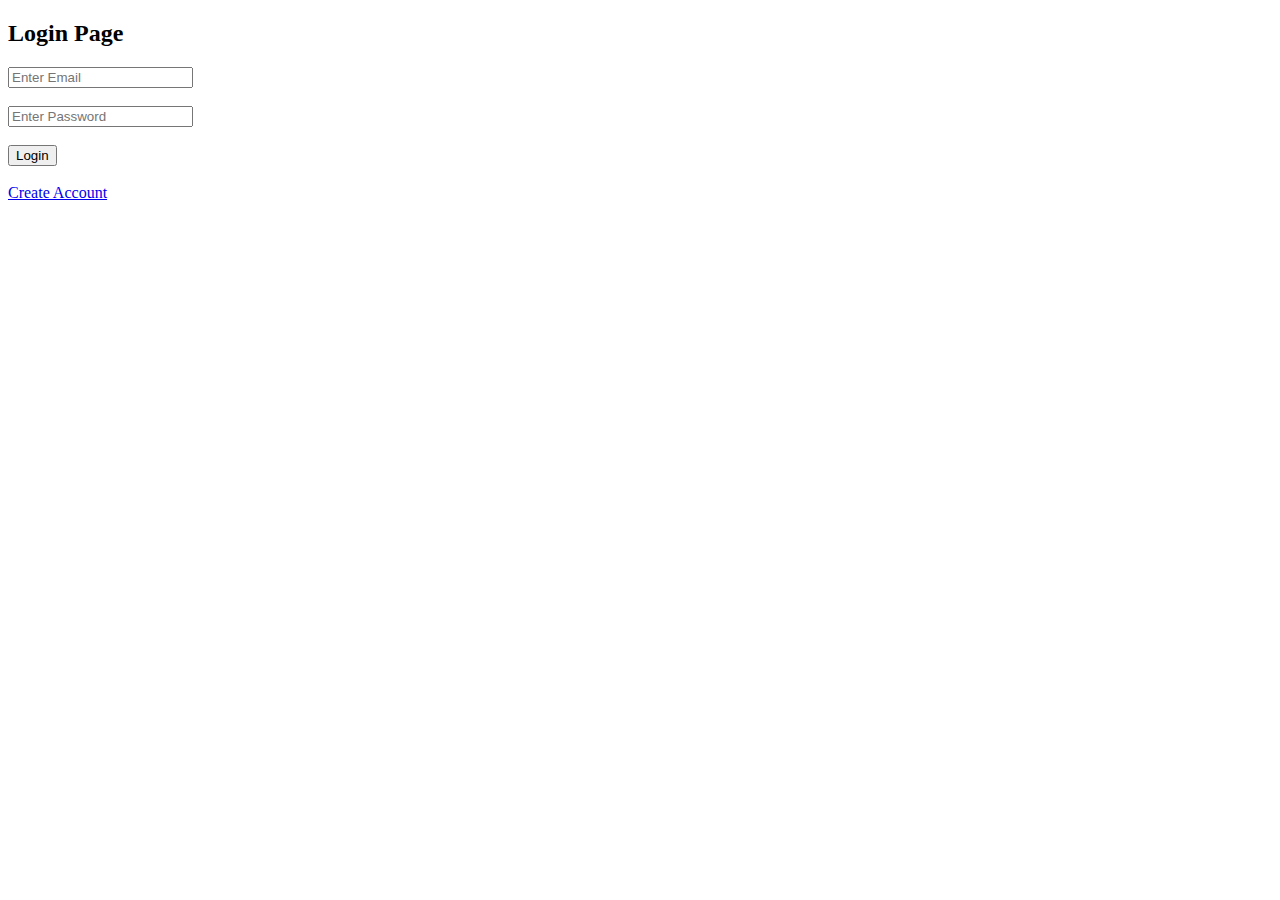
<file: index.html>
<!DOCTYPE html>
<html>
<head>
    <title>Login</title>
</head>
<body>
    <h2>Login Page</h2>

    <input type="email" id="email" placeholder="Enter Email"><br><br>
    <input type="password" id="password" placeholder="Enter Password"><br><br>

    <button onclick="login()">Login</button>

    <br><br>
    <a href="register.html">Create Account</a>

    <script src="script.js"></script>
</body>
</html>
</file>
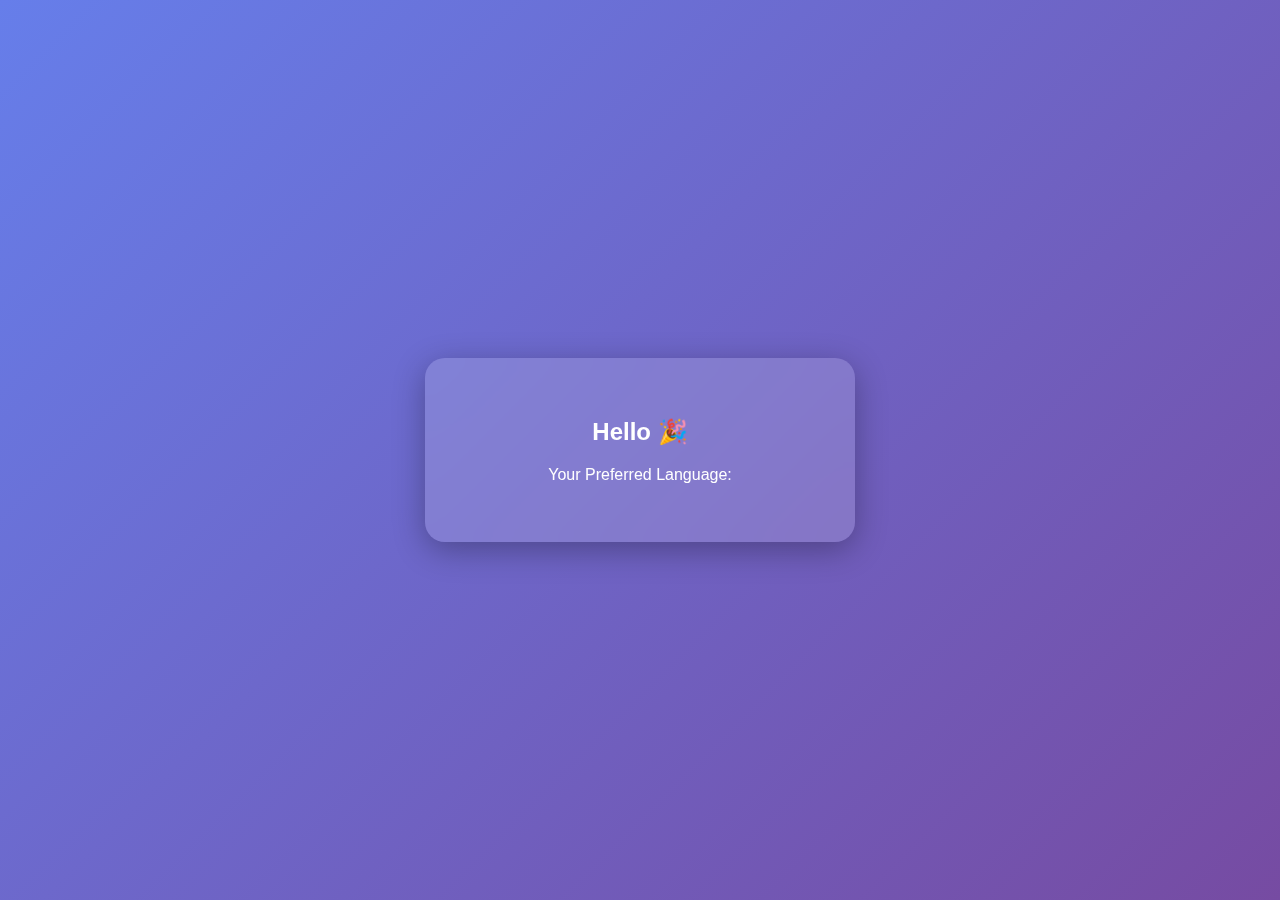
<file: dashboard.html>
<!DOCTYPE html>
<html>
<head>
    <title>Dashboard</title>
    <link rel="stylesheet" href="style.css">
</head>
<body>

<div class="container">
    <h2>Hello <span id="user"></span> 🎉</h2>
    <p>Your Preferred Language:</p>
    <h3><span id="pref"></span></h3>
</div>

<script>
    document.getElementById("user").innerText =
        localStorage.getItem("username");

    document.getElementById("pref").innerText =
        localStorage.getItem("preference");
</script>

</body>
</html>
</file>
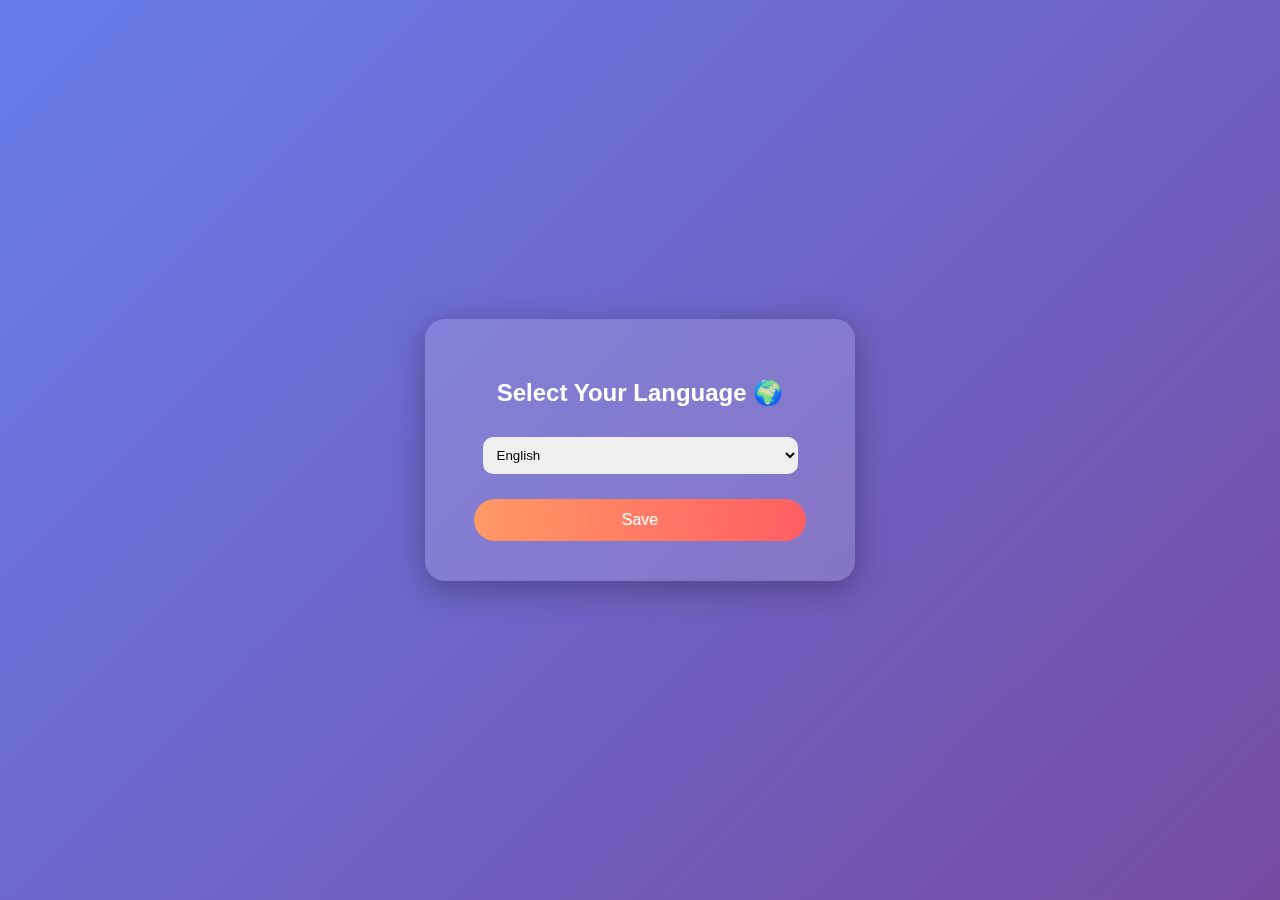
<file: preferences.html>
<!DOCTYPE html>
<html>
<head>
    <title>Preferences</title>
    <link rel="stylesheet" href="style.css">
</head>
<body>

<div class="container">
    <h2>Select Your Language 🌍</h2>

    <select id="language">
        <option>English</option>
        <option>Telugu</option>
        <option>Hindi</option>
    </select>

    <button onclick="savePreference()">Save</button>
</div>

<script src="script.js"></script>
</body>
</html>
</file>
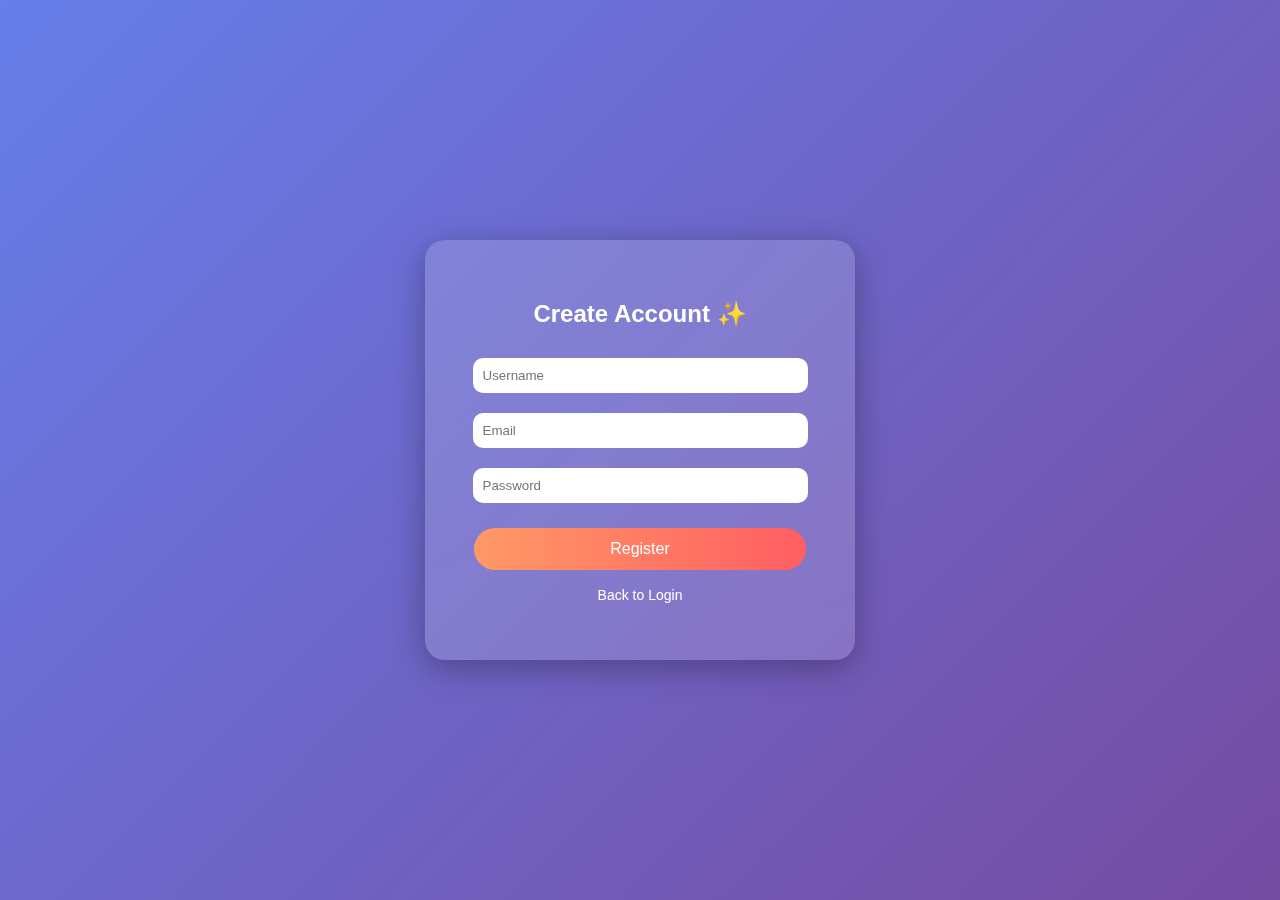
<file: register.html>
<!DOCTYPE html>
<html>
<head>
    <title>Register</title>
    <link rel="stylesheet" href="style.css">
</head>
<body>

<div class="container">
    <h2>Create Account ✨</h2>

    <input type="text" id="username" placeholder="Username">
    <input type="email" id="reg_email" placeholder="Email">
    <input type="password" id="reg_password" placeholder="Password">

    <button onclick="register()">Register</button>

    <p><a href="index.html">Back to Login</a></p>
</div>

<script src="script.js"></script>
</body>
</html>
</file>
<file: style.css>
body {
    margin: 0;
    font-family: 'Poppins', sans-serif;
    background: linear-gradient(135deg, #667eea, #764ba2);
    height: 100vh;
    display: flex;
    justify-content: center;
    align-items: center;
}

.container {
    background: rgba(255, 255, 255, 0.15);
    backdrop-filter: blur(15px);
    padding: 40px;
    border-radius: 20px;
    width: 350px;
    text-align: center;
    color: white;
    box-shadow: 0 8px 32px rgba(0,0,0,0.3);
}

h2 {
    margin-bottom: 20px;
}

input, select {
    width: 90%;
    padding: 10px;
    margin: 10px 0;
    border-radius: 10px;
    border: none;
    outline: none;
}

button {
    width: 95%;
    padding: 12px;
    margin-top: 15px;
    border: none;
    border-radius: 25px;
    background: linear-gradient(90deg, #ff9966, #ff5e62);
    color: white;
    font-size: 16px;
    cursor: pointer;
    transition: 0.3s;
}

button:hover {
    transform: scale(1.05);
    background: linear-gradient(90deg, #36d1dc, #5b86e5);
}

a {
    color: #fff;
    text-decoration: none;
    font-size: 14px;
}
</file>
